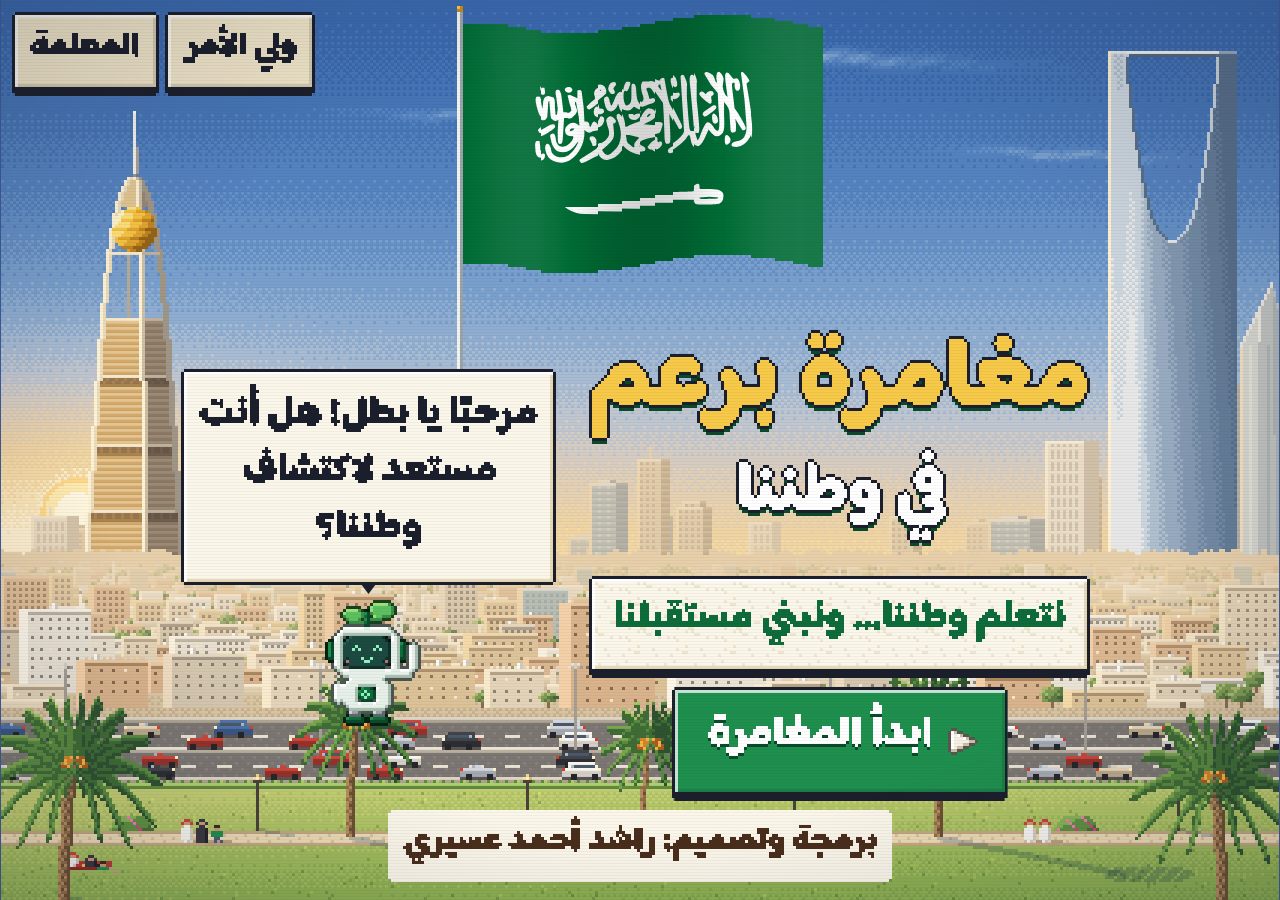
<file: index.html>
<!doctype html>
<html lang="ar" dir="rtl">
<head>
<meta charset="utf-8">
<meta name="viewport" content="width=device-width, initial-scale=1, viewport-fit=cover">
<title>مغامرة برعم في وطننا</title>
<meta name="author" content="راشد أحمد عسيري">
<meta name="description" content="لعبة تعليمية للأطفال: نتعلم الحروف والأرقام في رحلة عبر مدن المملكة. برمجة وتصميم: راشد أحمد عسيري.">
<meta name="theme-color" content="#0e6b3a">
<meta property="og:title" content="مغامرة برعم في وطننا">
<meta property="og:description" content="لعبة تعليمية للأطفال: نتعلم الحروف والأرقام في رحلة عبر مدن المملكة. برمجة وتصميم: راشد أحمد عسيري.">
<meta property="og:type" content="website">
<style>:root{box-sizing:border-box;padding-top:env(safe-area-inset-top,0px);padding-bottom:env(safe-area-inset-bottom,0px)}body{margin:0}[hidden]{display:none!important}</style>
<link rel="stylesheet" href="css/game.css">
</head>
<body>
<div id="app" dir="rtl" lang="ar">
  <div id="stage"></div>
  <div id="modal" hidden></div>
  <div id="fx" aria-hidden="true"></div>
</div>
<noscript><p style="padding:16px">تحتاج اللعبة إلى تفعيل JavaScript في المتصفح.</p></noscript>
<script src="js/art.js"></script>
<script src="js/scenes/makkah.js"></script>
<script src="js/scenes/madinah.js"></script>
<script src="js/scenes/riyadh.js"></script>
<script src="js/scenes/jeddah.js"></script>
<script src="js/scenes/alula.js"></script>
<script src="js/scenes/abha.js"></script>
<script src="js/scenes/east.js"></script>
<script src="js/scenes/qassim.js"></script>
<script src="js/scenes/splash.js"></script>
<script src="js/content.js"></script>
<script src="js/voice-files.js"></script>
<script src="js/game.js"></script>
<script src="js/dash.js"></script>
</body>
</html>
</file>
<file: css/game.css>
/* Layout: one screen at a time on a sand-texture stage. Every size is a whole
   number of art pixels (--u = one art pixel = --s screen pixels), so sprites,
   text, borders and gaps all share one pixel grid. Single retro look by choice. */
@font-face{font-family:"Baloo Bhaijaan 2";src:url(../fonts/baloobhaijaan2-arabic.woff2) format("woff2");font-weight:400 800;unicode-range:U+0600-06FF,U+0750-077F,U+08A0-08FF,U+200C-200E,U+FB50-FDFF,U+FE70-FEFF}
@font-face{font-family:"Baloo Bhaijaan 2";src:url(../fonts/baloobhaijaan2-latin.woff2) format("woff2");font-weight:400 800;unicode-range:U+0000-00FF,U+2000-206F}
@font-face{font-family:"Amiri";src:url(../fonts/amiri-arabic-700.woff2) format("woff2");font-weight:700;unicode-range:U+0600-06FF,U+0750-077F,U+08A0-08FF,U+200C-200E,U+FB50-FDFF,U+FE70-FEFF}
:root{
  --s:3; --u:calc(var(--s) * 1px);
  --ink:#1b1e2b; --paper:#fbf6ea; --paper2:#efe4c8; --sand:#f3e7c6; --line:#d9c89c;
  --green:#0e6b3a; --green2:#1f8f4e; --green3:#0a4a2a; --gold:#f7c948; --gold2:#c98a1a; --sky:#a6e0f0; --blue:#4fa4d8; --red:#d94a3d; --muted:#6b6450;
  --clip:polygon(0 var(--u),var(--u) var(--u),var(--u) 0,calc(100% - var(--u)) 0,calc(100% - var(--u)) var(--u),100% var(--u),100% calc(100% - var(--u)),calc(100% - var(--u)) calc(100% - var(--u)),calc(100% - var(--u)) 100%,var(--u) 100%,var(--u) calc(100% - var(--u)),0 calc(100% - var(--u)));
  --clip2:polygon(0 calc(var(--u)*2),var(--u) calc(var(--u)*2),var(--u) var(--u),calc(var(--u)*2) var(--u),calc(var(--u)*2) 0,calc(100% - var(--u)*2) 0,calc(100% - var(--u)*2) var(--u),calc(100% - var(--u)) var(--u),calc(100% - var(--u)) calc(var(--u)*2),100% calc(var(--u)*2),100% calc(100% - var(--u)*2),calc(100% - var(--u)) calc(100% - var(--u)*2),calc(100% - var(--u)) calc(100% - var(--u)),calc(100% - var(--u)*2) calc(100% - var(--u)),calc(100% - var(--u)*2) 100%,calc(var(--u)*2) 100%,calc(var(--u)*2) calc(100% - var(--u)),var(--u) calc(100% - var(--u)),var(--u) calc(100% - var(--u)*2),0 calc(100% - var(--u)*2));
  color-scheme:light;
}
html,body{height:100%}
[hidden]{display:none!important}
body{margin:0;background-color:var(--sand);background-image:var(--tx-sand);background-size:calc(var(--u)*32);image-rendering:pixelated;color:var(--ink);font-family:"Baloo Bhaijaan 2",Tahoma,sans-serif;overflow:hidden;-webkit-tap-highlight-color:transparent;user-select:none;-webkit-user-select:none;-webkit-touch-callout:none}
body::after{content:"";position:fixed;inset:0;pointer-events:none;z-index:90;background:repeating-linear-gradient(0deg,rgba(27,30,43,.045) 0 1px,transparent 1px var(--u)),radial-gradient(ellipse at center,transparent 60%,rgba(27,30,43,.18) 100%)}
#app{position:relative;height:100%}
#stage{position:absolute;inset:0}
.px{max-width:none;display:block;width:calc(var(--w) * var(--u));height:calc(var(--h) * var(--u));image-rendering:pixelated;image-rendering:crisp-edges;flex:none;pointer-events:none}
.px.txt{display:inline-block;vertical-align:middle}
button{font:inherit;color:inherit;margin:0}
.screen{position:absolute;inset:0;overflow-y:auto;overflow-x:hidden;display:flex;flex-direction:column;gap:calc(var(--u)*4);padding-block:calc(var(--u)*4);padding-inline:max(16px,calc(var(--u)*6));animation:enter .28s steps(4) both}
@keyframes enter{from{opacity:0}to{opacity:1}}
.row{display:flex;align-items:center;gap:calc(var(--u)*4);flex-wrap:wrap}
.col{display:flex;flex-direction:column;align-items:center;gap:calc(var(--u)*3)}
.grow{flex:1;min-width:0}
.center{justify-content:center}

/* panels + buttons */
.pan{position:relative;background-color:var(--paper);background-image:var(--tx-paper);background-size:calc(var(--u)*16);border:var(--u) solid var(--ink);border-bottom-width:calc(var(--u)*3);box-shadow:inset var(--u) var(--u) 0 #ffffff,inset calc(var(--u)*-1) calc(var(--u)*-1) 0 #e6d9b8;clip-path:var(--clip);padding:calc(var(--u)*4)}
.pan.dark{background:#223a33;box-shadow:inset var(--u) var(--u) 0 #2f5a4d,inset calc(var(--u)*-1) calc(var(--u)*-1) 0 #16261f}
.pbtn{position:relative;border:var(--u) solid var(--ink);border-bottom-width:calc(var(--u)*3);background:var(--paper);padding:calc(var(--u)*2) calc(var(--u)*6);display:inline-flex;align-items:center;justify-content:center;gap:calc(var(--u)*3);cursor:pointer;clip-path:var(--clip);box-shadow:inset var(--u) var(--u) 0 rgba(255,255,255,.75),inset calc(var(--u)*-1) calc(var(--u)*-1) 0 rgba(0,0,0,.12);min-height:calc(var(--u)*20);touch-action:manipulation}
.pbtn:active,.pbtn.down{border-bottom-width:var(--u);transform:translateY(calc(var(--u)*2))}
.pbtn.green{background:var(--green2)}.pbtn.gold{background:var(--gold)}.pbtn.blue{background:var(--blue)}.pbtn.sand{background:var(--paper2)}
.pbtn:focus-visible,.card:focus-visible,.tile:focus-visible,.pin:focus-visible{outline:none;background-color:#fff0a0}
.pbtn.big{min-height:calc(var(--u)*26);padding-inline:calc(var(--u)*9)}
.ibtn{width:calc(var(--u)*22);height:calc(var(--u)*22);padding:0}
.pbtn[disabled]{opacity:.45;pointer-events:none}
.sadu{height:calc(var(--u)*8);flex:none;background-image:var(--tx-sadu);background-size:calc(var(--u)*16) calc(var(--u)*8);background-repeat:repeat-x}

/* speech bubble */
.bubble{position:relative;background:var(--paper);border:var(--u) solid var(--ink);clip-path:var(--clip);padding:calc(var(--u)*2) calc(var(--u)*3);min-height:calc(var(--u)*14);display:flex;align-items:center;justify-content:center;box-shadow:inset var(--u) var(--u) 0 #ffffff,inset calc(var(--u)*-1) calc(var(--u)*-1) 0 #e6d9b8}
.bubble-wrap{position:relative;display:flex;flex-direction:column;align-items:center}
.bubble-wrap .tail{width:calc(var(--u)*6);height:calc(var(--u)*4);background:var(--ink);clip-path:polygon(0 0,100% 0,50% 100%);margin-top:calc(var(--u)*-1)}

/* splash */
.splash{justify-content:flex-end;padding:0;gap:0;overflow:hidden}
.splash .bg{position:absolute;inset:0;display:flex;align-items:flex-end;justify-content:center;background:#3e5c9a;overflow:hidden}
.splash .bg .px{flex:none}
.splash .fore{position:relative;display:grid;grid-template-columns:auto auto;grid-template-areas:"logo who" "tag who" "btns who" "credit credit";align-items:center;justify-items:center;column-gap:calc(var(--u)*8);row-gap:calc(var(--u)*3);padding:calc(var(--u)*10) 16px calc(var(--u)*6);margin:auto}
.splash .logo{grid-area:logo;display:flex;flex-direction:column;align-items:center}
.splash .tagp{grid-area:tag;padding:var(--u) calc(var(--u)*5)}
.splash .btns{grid-area:btns}
.splash .corner{position:absolute;top:calc(var(--u)*4);inset-inline-end:calc(var(--u)*4);display:flex;gap:calc(var(--u)*2);z-index:2}
.splash .corner .pbtn{min-height:calc(var(--u)*16);padding:0 calc(var(--u)*3)}
.splash .who{grid-area:who;display:flex;flex-direction:column;align-items:center;gap:var(--u)}
.narrow .splash .fore{grid-template-columns:auto;grid-template-areas:"logo" "tag" "who" "btns" "credit"}
.splash.land .fore{margin:auto auto 0;padding-top:calc(var(--u)*4)}   /* wide screens: title block low, the sky above it free for the flag */
.splash .logo2{margin-top:calc(var(--u)*-16)}
.narrow .splash .fore{row-gap:calc(var(--u)*2);padding-top:calc(var(--u)*5)}
.splash .credit{grid-area:credit;background:var(--paper);clip-path:var(--clip);padding:0 calc(var(--u)*3)}   /* a paper plate keeps the name readable over the busy city */
.splash.short .fore{grid-template-areas:"logo who" "tag who" "btns credit"}   /* short wide screens: the credit sits under Barem */
.splash.short .credit{align-self:end}
.splash .flagimg{position:absolute;pointer-events:none}
.splash.compact .who .bubble-wrap{display:none}
.splash .flaginline{pointer-events:none}
.narrow .splash .who{flex-direction:row;align-items:flex-end;gap:calc(var(--u)*3)}

/* character select */
.chars{display:flex;gap:calc(var(--u)*8);justify-content:center}
.charbtn{padding:calc(var(--u)*4) calc(var(--u)*8)}
.charbtn.on{background:#e3f4e2;border-color:var(--green)}
.syms{display:grid;grid-template-columns:repeat(8,auto);gap:calc(var(--u)*2);justify-content:center}
.sym{padding:calc(var(--u)*2);min-height:0}
.sym.on{background:#e3f4e2}
.name-in{font-family:"Baloo Bhaijaan 2",Tahoma,sans-serif;font-size:calc(var(--u)*9);font-weight:800;text-align:center;width:calc(var(--u)*120);max-width:100%;padding:calc(var(--u)*2);border:var(--u) solid var(--ink);background:#fff;color:var(--ink);clip-path:var(--clip);outline:none}
.name-in:focus{background:#fff8d6}

/* HUD */
.hud{display:flex;align-items:center;gap:calc(var(--u)*3);flex-wrap:wrap}
.hud .me{padding:calc(var(--u)*1) calc(var(--u)*4) calc(var(--u)*1) calc(var(--u)*2)}
.hud .stars{padding:calc(var(--u)*2) calc(var(--u)*4);display:flex;align-items:center;gap:calc(var(--u)*2)}
.hud .acts{display:flex;gap:calc(var(--u)*2);margin-inline-start:auto;flex-wrap:wrap}

/* map */
.mapwrap{flex:1;display:flex;gap:calc(var(--u)*5);align-items:flex-start;justify-content:center}
.mapbox{position:relative;border:var(--u) solid var(--ink);border-bottom-width:calc(var(--u)*3);clip-path:var(--clip);flex:none}
.pin{position:absolute;padding:0;border:0;background:none;cursor:pointer;display:flex;flex-direction:column;align-items:center;gap:var(--u)}
.pin .dot{background:var(--paper);border:var(--u) solid var(--ink);clip-path:var(--clip);padding:var(--u)}
.pin.done .dot{background:var(--gold)}
.pin.open .dot{background:#ffffff;animation:bob 1s steps(2) infinite}
.pin.locked .dot{background:#cfc6b0}
.pin .lbl{background:rgba(251,246,234,.92);padding:0 var(--u);clip-path:var(--clip)}
.pin .flag{position:absolute;top:calc(var(--u)*-6);inset-inline-start:calc(var(--u)*13)}
@keyframes bob{0%{transform:translateY(0)}50%{transform:translateY(calc(var(--u)*-2))}}
.walker{position:absolute;transition:left .7s steps(7),top .7s steps(7);z-index:3;pointer-events:none}
.side{display:flex;flex-direction:column;align-items:center;gap:calc(var(--u)*3);width:calc(var(--u)*104)}
.meter{height:calc(var(--u)*6);background:#e6d9b8;border:var(--u) solid var(--ink);width:100%;position:relative}
.meter i{position:absolute;inset:0 auto 0 0;background:repeating-linear-gradient(90deg,var(--green2) 0 calc(var(--u)*3),var(--green) calc(var(--u)*3) calc(var(--u)*4))}
[dir=rtl] .meter i{inset:0 0 0 auto}

/* station hub */
.hub{display:flex;gap:calc(var(--u)*5);align-items:flex-start;justify-content:center;flex-wrap:wrap}
/* the city name and the map button sit in a row above the painting, never on it */
.scenecol{display:flex;flex-direction:column;gap:calc(var(--u)*2);flex:none;max-width:100%}
.scenehead{display:flex;align-items:center;justify-content:space-between;gap:calc(var(--u)*3);flex-wrap:wrap}
.scenehead .back .pbtn{min-height:calc(var(--u)*18);padding:0 calc(var(--u)*4)}
.scenehead .back .ibtn{padding:0}
.sceneframe{position:relative;border:var(--u) solid var(--ink);border-bottom-width:calc(var(--u)*3);clip-path:var(--clip);flex:none}
.acts-list{display:flex;flex-direction:column;gap:calc(var(--u)*3);width:calc(var(--u)*150)}
.guide-row{display:flex;align-items:flex-end;gap:calc(var(--u)*2)}
.act-tile{justify-content:flex-start;padding:calc(var(--u)*2) calc(var(--u)*3);text-align:start}
.act-tile.next{background:#fff4c2}
.acts-list.many{gap:calc(var(--u)*2)}
.acts-list.many .act-tile{padding-block:0;min-height:0}
.act-tile .meta{display:flex;flex-direction:column;align-items:flex-start;gap:0}
.act-tile .st{margin-inline-start:auto}

/* activity frame */
.actbar{display:flex;align-items:center;gap:calc(var(--u)*3)}
.dots{display:flex;gap:calc(var(--u)*2);margin-inline-start:auto}
.dots i{width:calc(var(--u)*5);height:calc(var(--u)*5);background:#e6d9b8;border:var(--u) solid var(--ink)}
.dots i.on{background:var(--gold)}
.actbody{flex:1;display:flex;gap:calc(var(--u)*4);align-items:stretch;min-height:0}
.guidecol{width:calc(var(--u)*100);display:flex;flex-direction:column;align-items:center;justify-content:flex-end;gap:calc(var(--u)*2);flex:none}
.play{flex:1;display:flex;flex-direction:column;align-items:center;justify-content:center;gap:calc(var(--u)*5);min-width:0;position:relative}
.cards{display:grid;grid-template-columns:repeat(var(--cols,4),auto);gap:calc(var(--u)*4);justify-content:center}
.card{flex-direction:column;gap:calc(var(--u)*1);padding:calc(var(--u)*3);min-width:calc(var(--u)*38);min-height:calc(var(--u)*44);background:#ffffff}
.card .w{min-height:calc(var(--u)*14);display:flex;align-items:center}
.card.ok{background:#e3f4e2}
.card.pick{background:#fff0a0}
.card.gone{visibility:hidden}
.wordcard{cursor:default}
.ltile{background:var(--green2);padding:calc(var(--u)*3) calc(var(--u)*6)}
.tile{background:#ffffff;min-width:calc(var(--u)*30);min-height:calc(var(--u)*30);padding:calc(var(--u)*2)}
.tile.ok{background:#e3f4e2}
.tile.pick{background:#fff0a0}
.numbtn{background:var(--green2);min-width:calc(var(--u)*30);min-height:calc(var(--u)*30);padding:calc(var(--u)*2)}
.numbtn.ok{background:var(--gold)}
.numbtn.gone{visibility:hidden}
.field{display:flex;flex-wrap:wrap;gap:calc(var(--u)*3);justify-content:center;align-items:flex-end;padding:calc(var(--u)*4);max-width:calc(var(--u)*230)}
.field.sea{background:repeating-linear-gradient(0deg,#4fa4d8 0 calc(var(--u)*3),#5fb0e0 calc(var(--u)*3) calc(var(--u)*4))}
.it{display:flex;flex-direction:column;align-items:center;gap:var(--u);padding:var(--u)}
.it.lit{background:#fff0a0}
.it .n{min-height:calc(var(--u)*12)}
.slots{display:flex;gap:calc(var(--u)*3);justify-content:center}
.slot{width:calc(var(--u)*30);height:calc(var(--u)*30);border:var(--u) dashed var(--ink);display:grid;place-items:center;background:rgba(255,255,255,.5)}
.slot.full{border-style:solid;background:#e3f4e2}
.board{position:relative;display:grid;grid-template-columns:repeat(4,auto);gap:calc(var(--u)*3);padding-top:calc(var(--u)*18)}
.cell{width:calc(var(--u)*30);height:calc(var(--u)*30);padding:0;background:#ffffff}
.cell.ok{background:#e3f4e2}
.token{position:absolute;transition:left .45s steps(5),top .45s steps(5);pointer-events:none;z-index:2}
.bins{display:flex;gap:calc(var(--u)*4);justify-content:center;flex-wrap:wrap}
.binbtn{flex-direction:column;gap:var(--u);padding:calc(var(--u)*3) calc(var(--u)*5);background:#ffffff;min-width:calc(var(--u)*44)}
.stagepan{min-height:calc(var(--u)*44);display:flex;align-items:center;justify-content:center;padding:calc(var(--u)*4) calc(var(--u)*10)}
.pairs{display:flex;flex-direction:column;gap:calc(var(--u)*10);justify-content:center;align-items:center}
.pairs .colp{display:flex;gap:calc(var(--u)*4);align-items:flex-end}
.m0{background:#d6f0d0!important}.m1{background:#d6e8f7!important}.m2{background:#f7e0c8!important}
.beachbox{position:relative;border:var(--u) solid var(--ink);border-bottom-width:calc(var(--u)*3);clip-path:var(--clip);flex:none}
.junk{position:absolute;padding:0;border:0;background:none;cursor:pointer;transition:transform .6s steps(6),opacity .6s steps(3)}
.bin-at{position:absolute}
.counter{position:absolute;top:calc(var(--u)*3);inset-inline-start:calc(var(--u)*3);background:var(--paper);border:var(--u) solid var(--ink);clip-path:var(--clip);padding:0 calc(var(--u)*3)}
.tracewrap{position:relative;border:var(--u) solid var(--ink);border-bottom-width:calc(var(--u)*3);background:#ffffff;clip-path:var(--clip)}
.tracewrap canvas{display:block;width:calc(var(--u)*80);height:calc(var(--u)*80);image-rendering:pixelated;touch-action:none;cursor:crosshair}
.shake{animation:shake .4s steps(4)}
@keyframes shake{0%,100%{transform:translateX(0)}25%{transform:translateX(calc(var(--u)*-3))}50%{transform:translateX(calc(var(--u)*3))}75%{transform:translateX(calc(var(--u)*-2))}}
.glow{animation:glow .8s steps(2) infinite}
@keyframes glow{0%{background-color:#fff0a0}50%{background-color:#ffffff}}

/* missions */
.mgrid{display:grid;grid-template-columns:repeat(4,1fr);gap:calc(var(--u)*4)}
.mcard{flex-direction:column;gap:var(--u);padding:calc(var(--u)*2) calc(var(--u)*3)}
.mcard.done{background:#e3f4e2}
.mcard .mstar{position:absolute;top:calc(var(--u)*2);inset-inline-end:calc(var(--u)*2)}
.vgrid{display:grid;grid-template-columns:repeat(3,minmax(0,1fr));gap:calc(var(--u)*4)}
.vb{display:flex;align-items:center;gap:calc(var(--u)*3)}
.vb .medal{filter:grayscale(1);opacity:.45}
.vb.got .medal{filter:none;opacity:1}
.choices{display:grid;grid-template-columns:1fr 1fr;gap:calc(var(--u)*5);width:100%;max-width:calc(var(--u)*260)}
.choice{flex-direction:column;gap:calc(var(--u)*3);padding:calc(var(--u)*4);background:#ffffff}
.choice .art{display:flex;align-items:flex-end;justify-content:center;gap:calc(var(--u)*2);min-height:calc(var(--u)*36)}
.choice .art .low{margin-bottom:calc(var(--u)*-2)}
.choice.ok{background:#e3f4e2}

/* badges, passport, medal */
.bgrid{display:grid;grid-template-columns:repeat(8,1fr);gap:calc(var(--u)*3);justify-items:center}
.two{display:flex;gap:calc(var(--u)*5);flex-wrap:wrap;align-items:flex-start;justify-content:center}
.passport{display:flex;max-width:100%;border:var(--u) solid var(--ink);border-bottom-width:calc(var(--u)*3);clip-path:var(--clip);margin-inline:auto}
.pp-cover{background:var(--green);display:flex;flex-direction:column;align-items:center;justify-content:center;gap:calc(var(--u)*3);padding:calc(var(--u)*5);box-shadow:inset var(--u) var(--u) 0 #1f8f4e,inset calc(var(--u)*-1) calc(var(--u)*-1) 0 #0a4a2a}
.pp-page{background:#fffbef;background-image:repeating-linear-gradient(0deg,transparent 0 calc(var(--u)*11),#efe4c8 calc(var(--u)*11) calc(var(--u)*12));padding:calc(var(--u)*5);display:flex;flex-direction:column;gap:calc(var(--u)*4)}
.stamps{display:grid;grid-template-columns:repeat(4,auto);gap:calc(var(--u)*2) calc(var(--u)*4)}
.stamp{display:flex;flex-direction:column;align-items:center;gap:var(--u)}
.stamp:nth-child(2n) .px:first-child{margin-top:calc(var(--u)*3)}
.medal-screen{align-items:center;justify-content:center;text-align:center;gap:calc(var(--u)*3)}

/* modal + fx */
#modal{position:fixed;inset:0;background:rgba(27,30,43,.55);display:grid;place-items:center;z-index:60;padding:16px}
#modal .pan{max-width:calc(var(--u)*240);width:100%;display:flex;flex-direction:column;align-items:center;gap:calc(var(--u)*4);padding:calc(var(--u)*6);max-height:100%;overflow:auto}
.gains{display:flex;gap:calc(var(--u)*4);flex-wrap:wrap;justify-content:center}
.gain{display:flex;flex-direction:column;align-items:center;gap:calc(var(--u)*2)}
#fx{position:fixed;inset:0;pointer-events:none;z-index:80;overflow:hidden}
.conf{position:absolute;top:calc(var(--u)*-4);width:calc(var(--u)*2);height:calc(var(--u)*2);animation:fall 2.4s steps(24) forwards}
@keyframes fall{to{transform:translate(var(--dx),110vh)}}
.pop{position:absolute;animation:popup 1s steps(8) forwards}
@keyframes popup{0%{transform:translateY(0);opacity:1}100%{transform:translateY(calc(var(--u)*-30));opacity:0}}

/* adult screens: teacher dashboard + parent page (denser zoom of the same grid) */
.dash{background-color:#f4f7f1;background-image:var(--tx-dash);background-size:calc(var(--u)*8)}
.dtop{display:flex;align-items:center;gap:calc(var(--u)*4);flex-wrap:wrap;justify-content:space-between}
.brand{gap:calc(var(--u)*3)}
.tabs{display:flex;gap:calc(var(--u)*2);flex-wrap:wrap}
.tab{padding:var(--u) calc(var(--u)*4);min-height:calc(var(--u)*18);gap:calc(var(--u)*2)}
.tiles{display:grid;grid-template-columns:repeat(4,1fr);gap:calc(var(--u)*4)}
.stat{display:flex;flex-direction:column;align-items:flex-start;gap:var(--u)}
.dgrid{display:grid;grid-template-columns:repeat(2,minmax(0,1fr));gap:calc(var(--u)*4);align-items:start}
.pan.sec{display:flex;flex-direction:column;align-items:stretch;gap:calc(var(--u)*2);min-width:0}
.sec-h{display:flex;align-items:center;gap:calc(var(--u)*2);margin-bottom:var(--u)}
.lrow{display:flex;align-items:center;gap:calc(var(--u)*3);padding:calc(var(--u)*2) 0;margin:0;border:0;border-bottom:var(--u) dashed var(--line);background:none;text-align:start;width:100%;cursor:pointer;min-width:0}
.lrow.static{cursor:default}
.lrow:last-of-type{border-bottom:0}
.lrow:not(.static):hover,.lrow:focus-visible{outline:none;background:#fff4c2}
.lrow .col{align-items:flex-start;gap:0;min-width:0}
.skrow{flex-direction:column;align-items:stretch;gap:var(--u)}
.skrow.focus{background:#fff4c2}
.kgrid{display:grid;grid-template-columns:repeat(auto-fill,minmax(calc(var(--u)*130),1fr));gap:calc(var(--u)*4)}
.kcard{flex-direction:column;align-items:stretch;justify-content:flex-start;gap:calc(var(--u)*2);padding:calc(var(--u)*3) calc(var(--u)*4);background:#ffffff}
.krow{display:flex;align-items:center;gap:calc(var(--u)*2);min-width:0}
.krow.wrap{flex-wrap:wrap}
.dtag{display:inline-flex;background:var(--gold);border:var(--u) solid var(--ink);padding:0 calc(var(--u)*2);clip-path:var(--clip)}
.kidhead{display:flex;flex-direction:column;gap:calc(var(--u)*3)}
.sgrid{display:grid;grid-template-columns:repeat(6,1fr);gap:calc(var(--u)*2)}
.kstat{display:flex;flex-direction:column;align-items:flex-start;gap:0;background:#ffffff;border:var(--u) solid var(--line);padding:calc(var(--u)*2) calc(var(--u)*3)}
.cells{display:grid;grid-template-columns:repeat(8,1fr);gap:calc(var(--u)*2)}
.lcell{display:flex;flex-direction:column;align-items:center;gap:var(--u);padding:calc(var(--u)*2) var(--u);background:#ffffff;border:var(--u) solid var(--ink);clip-path:var(--clip)}
.lcell.star{background:#e3f4e2}.lcell.retry{background:#fde6d2}
.legend{display:flex;gap:calc(var(--u)*4);flex-wrap:wrap;align-items:center}
.legend span{display:inline-flex;align-items:center;gap:var(--u)}
.sw{display:inline-block;width:calc(var(--u)*6);height:calc(var(--u)*6);border:var(--u) solid var(--ink);background:#e6d9b8}
.sw.ok{background:var(--green2)}.sw.need{background:#e8833a}
.stgrid{display:grid;grid-template-columns:repeat(4,1fr);gap:calc(var(--u)*2)}
.stcell{display:flex;flex-direction:column;align-items:center;gap:var(--u);padding:calc(var(--u)*2) var(--u);background:#ffffff;border:var(--u) solid var(--line)}
.stcell.star{background:#e3f4e2}.stcell.retry{background:#fff4c2}
.tblwrap{overflow-x:auto;max-width:100%}
.tbl{border-collapse:collapse;width:100%;background:#ffffff}
.tbl th,.tbl td{padding:calc(var(--u)*2) calc(var(--u)*3);text-align:start;vertical-align:middle;border-bottom:var(--u) solid #e6d9b8;white-space:nowrap}
.tbl th{background:var(--green);border-bottom:var(--u) solid var(--ink)}
.tbl tbody tr{cursor:pointer}
.tbl tbody tr:nth-child(even){background:var(--paper)}
.tbl tbody tr:hover,.tbl tbody tr:focus-visible{outline:none;background:#fff4c2}
.tbl tfoot td{background:var(--paper2);border-top:var(--u) solid var(--ink);border-bottom:0}
.bar{display:flex;height:calc(var(--u)*6);border:var(--u) solid var(--ink);background:#e6d9b8;width:calc(var(--u)*70);flex:none}
.bar i{display:block;height:100%}
.bar .ok{background:var(--green2)}.bar .need{background:#e8833a}
.meter.sm{width:calc(var(--u)*50);height:calc(var(--u)*5);flex:none}
.callout{display:flex;align-items:center;gap:calc(var(--u)*3);background:#fff4c2}
.subtabs,.pick-row{display:flex;gap:calc(var(--u)*2);flex-wrap:wrap}
.pill{padding:var(--u) calc(var(--u)*4);min-height:calc(var(--u)*16);background:#ffffff}
.pill.on{background:var(--gold)}
.set-row{display:flex;align-items:center;gap:calc(var(--u)*3);flex-wrap:wrap;justify-content:space-between}
.pin-in{width:calc(var(--u)*60)}
.chip{display:inline-flex;background:#e3f4e2;border:var(--u) solid var(--ink);clip-path:var(--clip);padding:0 calc(var(--u)*2)}
.idea{display:flex;align-items:flex-end;gap:calc(var(--u)*3)}
.ideabox{background-color:#fffbe0}
.loginbox{max-width:calc(var(--u)*230);width:100%;box-sizing:border-box;margin:auto;gap:calc(var(--u)*3)}
.fld{display:flex;flex-direction:column;align-items:stretch;gap:var(--u);width:100%}
.fld .name-in{width:100%;box-sizing:border-box;text-align:left}
.hint{border-top:var(--u) dashed var(--line);padding-top:calc(var(--u)*2)}
.keypad{display:grid;grid-template-columns:repeat(3,auto);gap:calc(var(--u)*2);justify-content:center}
.keypad .pbtn{min-width:calc(var(--u)*28);min-height:calc(var(--u)*22);padding:0}
.display{min-width:calc(var(--u)*70);min-height:calc(var(--u)*24);display:flex;align-items:center;justify-content:center;background:#ffffff;padding:var(--u)}
.narrow .tiles{grid-template-columns:repeat(2,1fr)}
.narrow .dgrid{grid-template-columns:minmax(0,1fr)}
.narrow .cells{grid-template-columns:repeat(4,1fr)}
.narrow .sgrid{grid-template-columns:repeat(2,1fr)}
.narrow .dtop{justify-content:center}

/* narrow screens (phones): stack side panels */
.narrow .mapwrap,.narrow .actbody,.narrow .hub{flex-direction:column;align-items:center}
.narrow .guidecol{flex-direction:row;width:auto;justify-content:center;align-items:flex-end}
.narrow .side{width:100%;flex-direction:row;flex-wrap:wrap;justify-content:center}
.narrow .mgrid{grid-template-columns:repeat(2,1fr)}
.narrow .vgrid{grid-template-columns:1fr}
.narrow .bgrid{grid-template-columns:repeat(4,1fr)}
.narrow .choices{grid-template-columns:1fr}
.narrow .syms{grid-template-columns:repeat(4,auto)}
.narrow .passport{flex-direction:column}
.narrow .stamps{grid-template-columns:repeat(3,auto)}
.narrow .dots{gap:var(--u)}
.narrow .dots i{width:calc(var(--u)*3);height:calc(var(--u)*3)}
.narrow .actbar{gap:calc(var(--u)*2)}
.narrow .skrow .krow,.narrow .lrow{flex-wrap:wrap}
.narrow .pairs{gap:calc(var(--u)*6)}
.narrow .guide-row{justify-content:center}
.narrow .acts-list{min-width:0;width:100%}
@media (prefers-reduced-motion:reduce){*,*::before,*::after{animation-duration:.01ms!important;animation-iteration-count:1!important;transition-duration:.01ms!important}}
</file>
